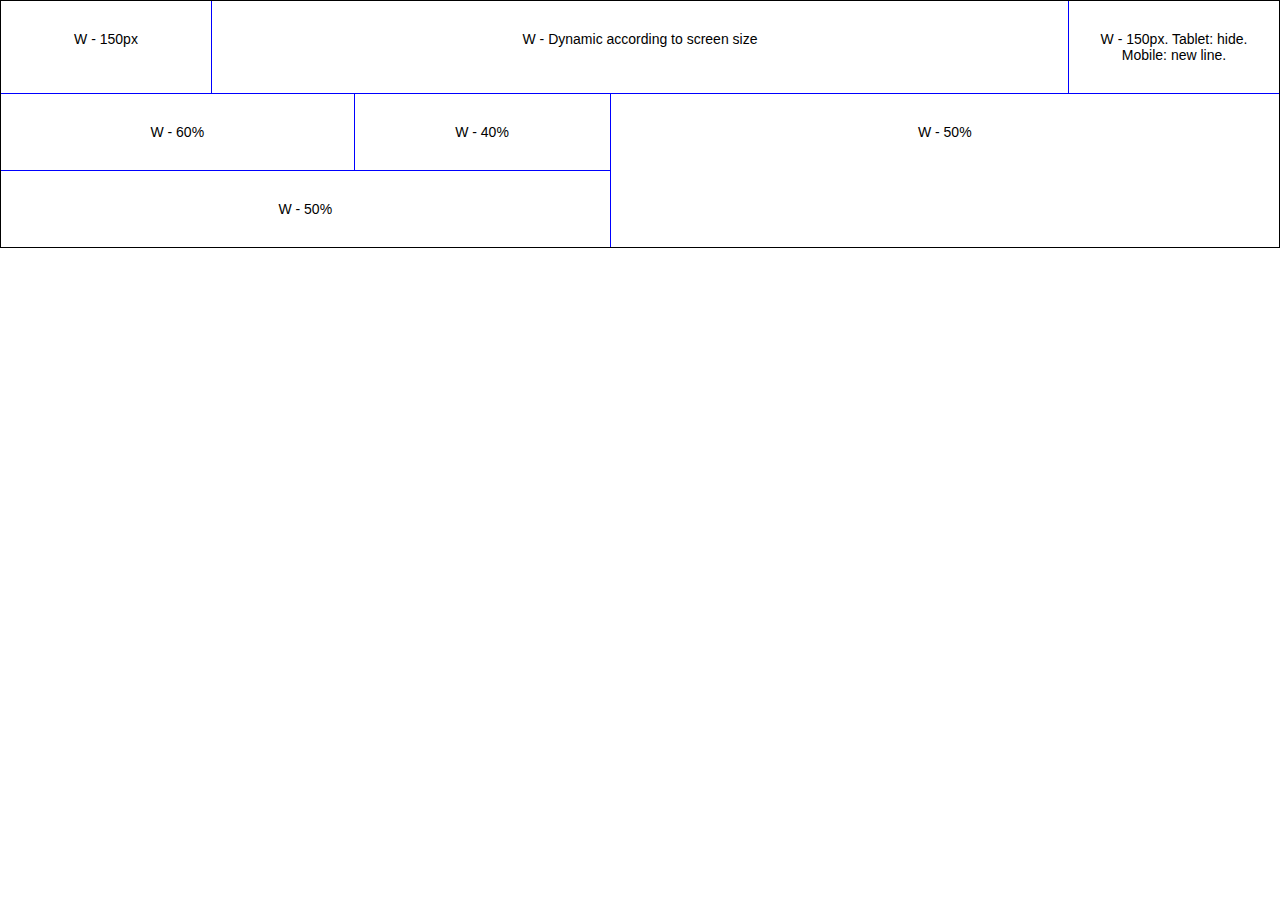
<file: One vision test/index.html>
<!DOCTYPE html>
<html lang="en">

<head>
  <meta charset="UTF-8">
  <meta name="viewport" content="width=device-width, initial-scale=1.0">
  <title>Document</title>
  <link rel="stylesheet" href="style.css">
</head>

<body>
  <div class="container">
    <div class="top">
      <div class=" block block block-left">W - 150px</div>
      <div class="block block-middle">W - Dynamic according to screen size</div>
      <div class="block block-right">W - 150px. Tablet: hide. Mobile: new line.</div>
    </div>

    <div class="bottom">
      <div class="bottom-left">
        <div class="bottom-left-top">
          <div class="block block-60">W - 60%</div>
          <div class="block block-40">W - 40%</div>
        </div>
        <div class="bottom-left-bottom">
          <div class="block block-50">W - 50%</div>
        </div>

      </div>

      <div class="block block-50-bottom">W - 50%</div>
    </div>
  </div>

</body>

</html>
</file>
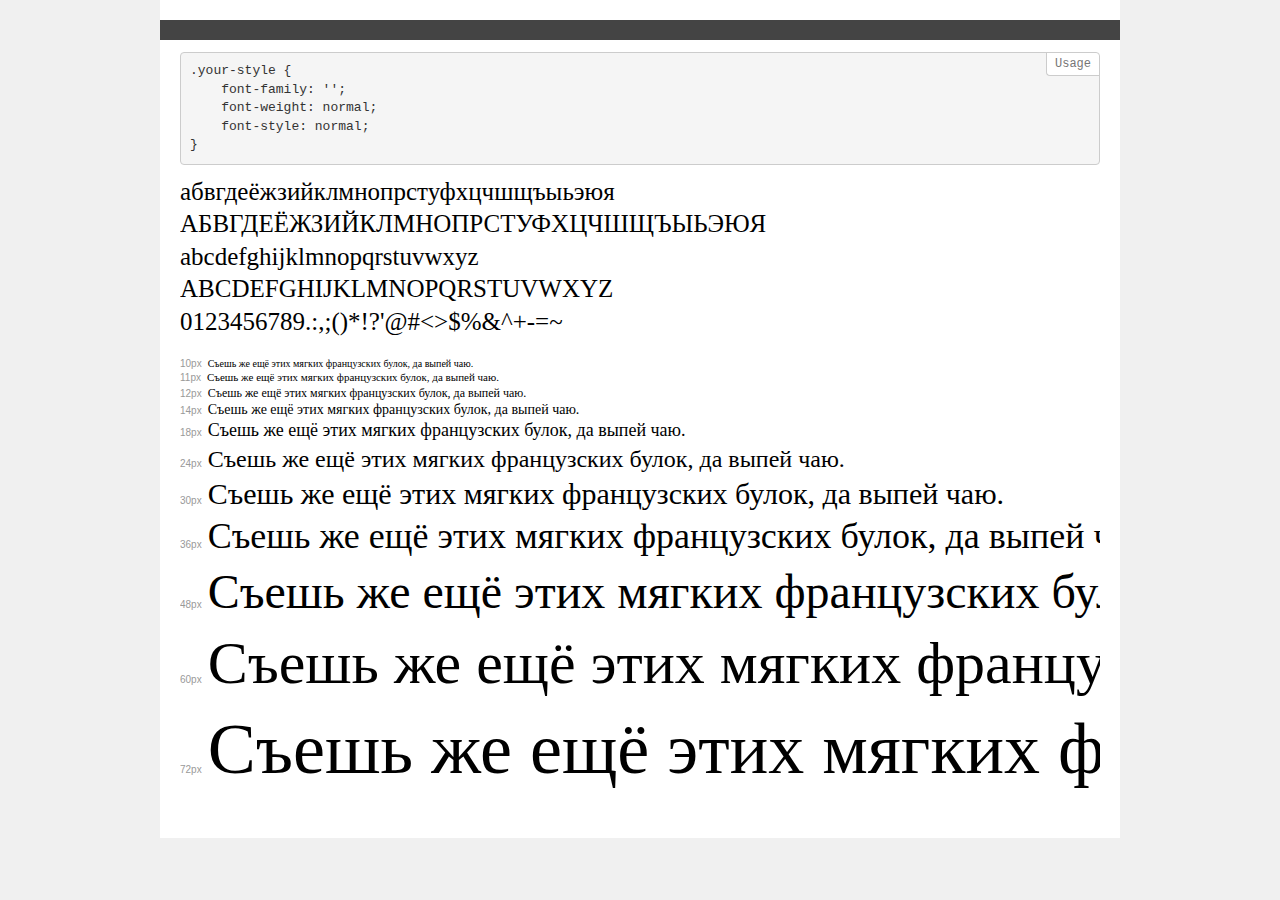
<file: twentytwenty/fonts/demo.html>
<!DOCTYPE html>
<html lang="en">
<head>
    <meta charset="utf-8">
    <meta http-equiv="X-UA-Compatible" content="IE=edge">
    <meta name="viewport" content="width=device-width, initial-scale=1">
    <meta name="robots" content="noindex, noarchive">
    <meta name="format-detection" content="telephone=no">
    <title>Transfonter demo</title>
    <link href="stylesheet.css" rel="stylesheet">
    <style>
        /*
        http://meyerweb.com/eric/tools/css/reset/
        v2.0 | 20110126
        License: none (public domain)
        */
        html, body, div, span, applet, object, iframe,
        h1, h2, h3, h4, h5, h6, p, blockquote, pre,
        a, abbr, acronym, address, big, cite, code,
        del, dfn, em, img, ins, kbd, q, s, samp,
        small, strike, strong, sub, sup, tt, var,
        b, u, i, center,
        dl, dt, dd, ol, ul, li,
        fieldset, form, label, legend,
        table, caption, tbody, tfoot, thead, tr, th, td,
        article, aside, canvas, details, embed,
        figure, figcaption, footer, header, hgroup,
        menu, nav, output, ruby, section, summary,
        time, mark, audio, video {
            margin: 0;
            padding: 0;
            border: 0;
            font-size: 100%;
            font: inherit;
            vertical-align: baseline;
        }
        /* HTML5 display-role reset for older browsers */
        article, aside, details, figcaption, figure,
        footer, header, hgroup, menu, nav, section {
            display: block;
        }
        body {
            line-height: 1;
        }
        ol, ul {
            list-style: none;
        }
        blockquote, q {
            quotes: none;
        }
        blockquote:before, blockquote:after,
        q:before, q:after {
            content: '';
            content: none;
        }
        table {
            border-collapse: collapse;
            border-spacing: 0;
        }
        /* demo styles */
        body {
            background: #f0f0f0;
            color: #000;
        }
        .page {
            background: #fff;
            width: 920px;
            margin: 0 auto;
            padding: 20px 20px 0 20px;
            overflow: hidden;
        }
        .font-container {
            overflow-x: auto;
            overflow-y: hidden;
            margin-bottom: 40px;
            line-height: 1.3;
            white-space: nowrap;
            padding-bottom: 5px;
        }
        h1 {
            position: relative;
            background: #444;
            font-size: 32px;
            color: #fff;
            padding: 10px 20px;
            margin: 0 -20px 12px -20px;
        }
        .letters {
            font-size: 25px;
            margin-bottom: 20px;
        }
        .s10:before {
            content: '10px';
        }
        .s11:before {
            content: '11px';
        }
        .s12:before {
            content: '12px';
        }
        .s14:before {
            content: '14px';
        }
        .s18:before {
            content: '18px';
        }
        .s24:before {
            content: '24px';
        }
        .s30:before {
            content: '30px';
        }
        .s36:before {
            content: '36px';
        }
        .s48:before {
            content: '48px';
        }
        .s60:before {
            content: '60px';
        }
        .s72:before {
            content: '72px';
        }
        .s10:before, .s11:before, .s12:before, .s14:before,
        .s18:before, .s24:before, .s30:before, .s36:before,
        .s48:before, .s60:before, .s72:before {
            font-family: Arial, sans-serif;
            font-size: 10px;
            font-weight: normal;
            font-style: normal;
            color: #999;
            padding-right: 6px;
        }
        pre {
            display: block;
            position: relative;
            padding: 9px;
            margin: 0 0 10px;
            font-family: Monaco, Menlo, Consolas, "Courier New", monospace;
            font-size: 13px;
            line-height: 1.428571429;
            color: #333;
            font-weight: normal;
            font-style: normal;
            background-color: #f5f5f5;
            border: 1px solid #ccc;
            overflow-x: auto;
            border-radius: 4px;
        }
        pre:after {
            display: block;
            position: absolute;
            right: 0;
            top: 0;
            content: 'Usage';
            line-height: 1;
            padding: 5px 8px;
            font-size: 12px;
            color: #767676;
            background-color: #fff;
            border: 1px solid #ccc;
            border-right: none;
            border-top: none;
            border-radius: 0 4px 0 4px;
            z-index: 10;
        }
        /* responsive */
        @media (max-width: 959px) {
            .page {
                width: auto;
                margin: 0;
            }
        }
    </style>
</head>
<body>
<div class="page">
    <div class="demo">
        <h1 style="font-family: ''; font-weight: normal; font-style: normal;"></h1>
        <pre>.your-style {
    font-family: '';
    font-weight: normal;
    font-style: normal;
}</pre>
        <div class="font-container" style="font-family: ''; font-weight: normal; font-style: normal;">
            <p class="letters">
                абвгдеёжзийклмнопрстуфхцчшщъыьэюя<br>
АБВГДЕЁЖЗИЙКЛМНОПРСТУФХЦЧШЩЪЫЬЭЮЯ<br>
abcdefghijklmnopqrstuvwxyz<br>
ABCDEFGHIJKLMNOPQRSTUVWXYZ<br>
                0123456789.:,;()*!?'@#<>$%&^+-=~
            </p>
            <p class="s10" style="font-size: 10px;">Съешь же ещё этих мягких французских булок, да выпей чаю.</p>
            <p class="s11" style="font-size: 11px;">Съешь же ещё этих мягких французских булок, да выпей чаю.</p>
            <p class="s12" style="font-size: 12px;">Съешь же ещё этих мягких французских булок, да выпей чаю.</p>
            <p class="s14" style="font-size: 14px;">Съешь же ещё этих мягких французских булок, да выпей чаю.</p>
            <p class="s18" style="font-size: 18px;">Съешь же ещё этих мягких французских булок, да выпей чаю.</p>
            <p class="s24" style="font-size: 24px;">Съешь же ещё этих мягких французских булок, да выпей чаю.</p>
            <p class="s30" style="font-size: 30px;">Съешь же ещё этих мягких французских булок, да выпей чаю.</p>
            <p class="s36" style="font-size: 36px;">Съешь же ещё этих мягких французских булок, да выпей чаю.</p>
            <p class="s48" style="font-size: 48px;">Съешь же ещё этих мягких французских булок, да выпей чаю.</p>
            <p class="s60" style="font-size: 60px;">Съешь же ещё этих мягких французских булок, да выпей чаю.</p>
            <p class="s72" style="font-size: 72px;">Съешь же ещё этих мягких французских булок, да выпей чаю.</p>
        </div>
    </div>
</div>
</body>
</html>
</file>
<file: One vision test/style.css>
body {
  box-sizing: border-box;
  font-size: 14px;
  margin: 0;
  padding: 0;
  font-family: sans-serif;
}

.container {
  border: 1px solid black
}
.top {
  display: flex;
  justify-content: space-between;
  border-bottom: 1px solid blue;
}
.block {
  text-align: center;
  vertical-align: middle;
  padding: 30px;

}

.block-left {
  flex: 0 150px;
}
.block-middle {
  flex: 1;
  border-left: 1px solid blue;
  border-right: 1px solid blue;
}
.block-right {
  flex: 0 150px;

}

.bottom {
  display: flex;
  justify-content: space-between;
}
.bottom-left-top {
  display: flex;
  justify-content: space-between;
}
.block-60  {
  width: 60%;
}
.block-40 {
  width: 40%;
  border-left: 1px solid blue;
}
.block-50 {
  border-top: 1px solid blue;
}
.block-50-bottom {
  width: 50%;
}

.bottom-left {
  width: 50%;
  display: flex;
  flex-direction: column;
  border-right: 1px solid blue;
  
}
.bottom-right {
  width: 50%;
}

@media( max-width: 1023px)  {
  .top .block-right {
    display: none;
  }
}
@media (max-width: 767px) {
  .block {
    border-bottom: 1px solid blue
  };
  .top .block-right {
    display: block;
  }
  .top, .bottom {
    flex-direction: column;
    border: 0;
  }
  .bottom-left {
    width: 100%;
    border-right: 0;
    border-left: 0;
  }
  .bottom-left-top {
    flex-direction: column;
  }
  .block-left, .block-right, .block-middle, .block-60, .block-50, .block-40, .block-50-bottom {
    flex: 1;
    width: auto;
    border-right: 0;
    border-left: 0;
    border-top: 0;
  }
}
</file>
<file: twentytwenty/fonts/stylesheet.css>
@font-face {
    font-family: '';
    src: url('HiraKakuProN-W3-AlphaNum.eot');
    src: url('HiraKakuProN-W3-AlphaNum.eot?#iefix') format('embedded-opentype'),
        url('HiraKakuProN-W3-AlphaNum.woff2') format('woff2'),
        url('HiraKakuProN-W3-AlphaNum.woff') format('woff'),
        url('HiraKakuProN-W3-AlphaNum.ttf') format('truetype');
    font-weight: normal;
    font-style: normal;
    font-display: swap;
}
</file>
